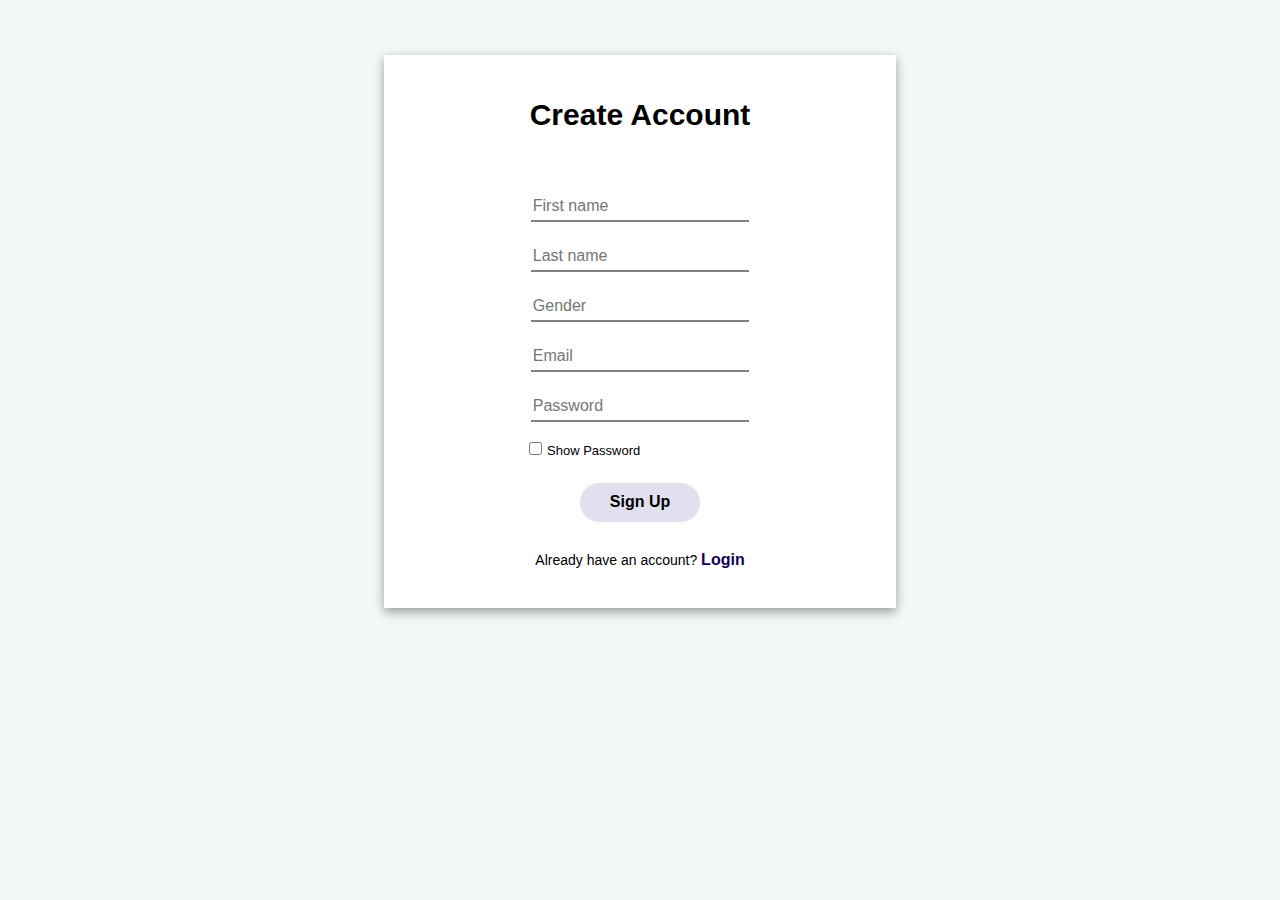
<file: index.html>
<html lang="en">

<head>
    <meta charset="UTF-8">
    <meta http-equiv="X-UA-Compatible" content="IE=edge">
    <meta name="viewport" content="width=device-width, initial-scale=1.0">
    <title>Todo App</title>
</head>


<!-- Checking Credentials Of User If Exists -->

<body onload="ifUserExists()">






    <script src="app.js"></script>
</body>

</html>
</file>
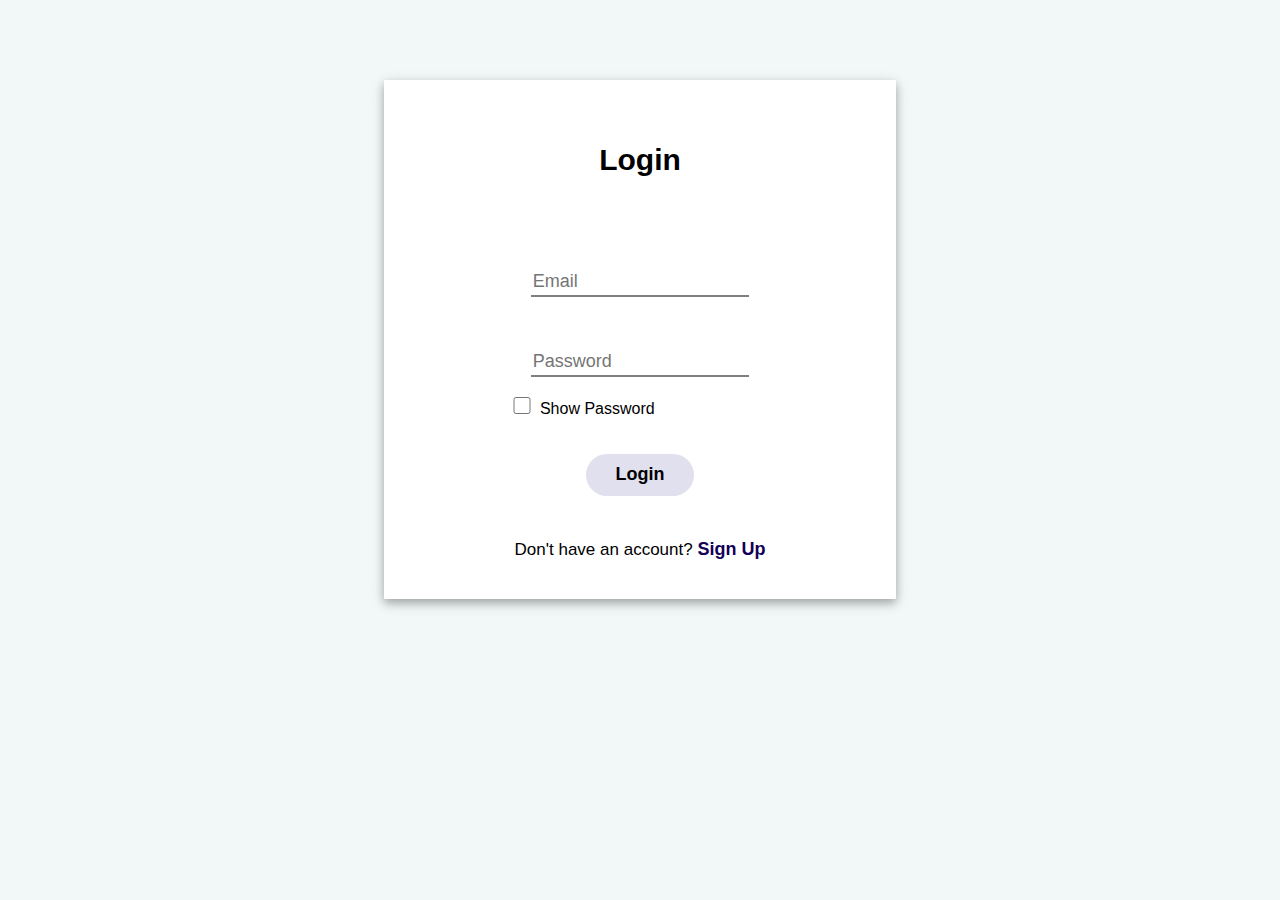
<file: auth/login/login.html>
<html lang="en">

<head>
    <meta charset="UTF-8">
    <meta http-equiv="X-UA-Compatible" content="IE=edge">
    <meta name="viewport" content="width=device-width, initial-scale=1.0">
    <title>Login</title>
    <link rel="stylesheet" href="https://cdn.jsdelivr.net/npm/bootstrap@4.6.1/dist/css/bootstrap.min.css">
    <link rel="stylesheet" href="login.css">
</head>

<body>

    <!-- Login Form Div -->
    <div id="loader"></div>
    <div id="login_form_div">
        <div id="alert">
            <span id="closebtn" onclick="closeErrorAlert()">&times;</span>
            <span id="error_message"></span>
        </div>


        <!-- Login Heading -->
        <p id="login_heading">Login</p>



        <!-- Login Form -->
        <form onsubmit="login(event)">
            <input id="email" type="email" placeholder="Email" />
            <br>
            <input id="password" type="password" placeholder="Password" />
            <br>


            <!-- Show Password Div -->
            <div id="show_password_div">
                <input id="show_password_box" type="checkbox" onclick="showAndHidePassword()"> <span
                    id="show_password_text">Show Password</span>
                <br>
            </div>


            <!-- Login Button -->
            <button id="login_btn" onclick="login(event)">Login</button>
            <br>
            <br>

        </form>

        <!-- Form END -->
        <p id="dont_have_an_account">Don't have an account?
            <a id="signUp_link" href="../signUp/signUp.html"> Sign Up</a>

    </div>
    </div>

    <script src="login.js"></script>
</body>

</html>
</file>
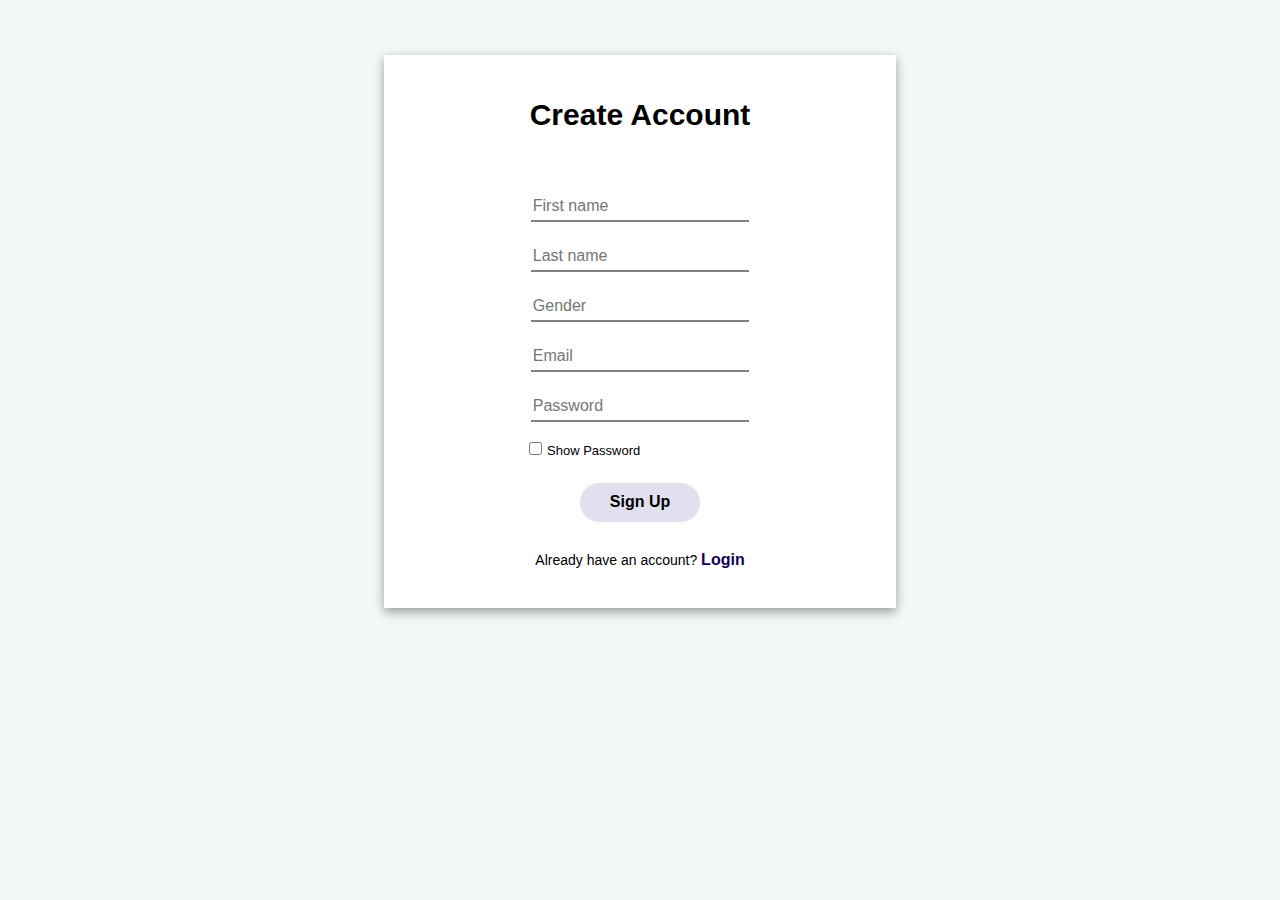
<file: auth/signUp/signUp.html>
<html lang="en">

<head>
    <meta charset="UTF-8">
    <meta http-equiv="X-UA-Compatible" content="IE=edge">
    <meta name="viewport" content="width=device-width, initial-scale=1.0">
    <title>Sign Up</title>
    <link rel="stylesheet" href="https://cdn.jsdelivr.net/npm/bootstrap@4.6.1/dist/css/bootstrap.min.css">
    <link rel="stylesheet" href="signUp.css">
</head>

<body>

    <!-- Sign Up Form Div -->
    <div id="signUp_form_div">
        <div id="loader"></div>
        <div id="alert">
            <span id="closebtn" onclick="closeErrorAlert()">&times;</span>
            <span id="error_message"></span>
        </div>

        <!-- Create Account Heading -->
        <p id="create_account_heading">Create Account</p>


        <!-- Sign Up FORM -->
        <form method="post" onsubmit="signUp(event)">
            <input id="first_name" type="name" placeholder="First name">
            <br>
            <input id="last_name" type="name" placeholder="Last name">
            <br>
            <input id="gender" placeholder="Gender" list="gender_list">
            <datalist id="gender_list">
                <option value="Male">
                <option value="Female">
            </datalist>
            <br>
            <input id="email" type="email" placeholder="Email">
            <br>
            <input id="password" type="password" placeholder="Password">
            <br>



            <!-- Show Password Div -->
            <div id="show_password_div">
                <input id="checkBox" type="checkbox" onclick="showAndHidePassword()"><span id="show_password_text">Show
                    Password</span>
                <br>
            </div>


            <!-- Sign Up Button -->
            <button id="signUp_btn" onclick="signUp(event)">Sign Up</button>

        </form>
        <!-- Form END -->

        <p id="already_have_an_account">Already have an account?
            <a id="login_link" href="../login/login.html"> Login</a>
        </p>
    </div>



    <script src="signUp.js"></script>

</body>

</html>
</file>
<file: auth/login/login.css>
/* whole body color */
body {
    /* background-color: rgb(215, 219, 220); */
    background-color: #f2f8f8 !important;
}


/* Login Form Div styling*/
#login_form_div {
    margin: auto;
    width: 40%;
    box-shadow: 0 4px 8px 0 rgba(0, 0, 0, 0.2), 0 4px 13px 0 rgba(0, 0, 0, 0.19);
    text-align: center;
    color: black;
    background-color: white;
    box-shadow: 2;
    margin-top: 80px;
    margin-bottom: 30px;
    padding: 7px 2px 20px 2px !important;
}


/* Responsivenss of Login FormDiv and show passowrd div */
@media screen and (max-width: 850px) {
    #login_form_div {
        width: 70%;
    }

    #show_password_div {
        width: 40%;
    }

}

@media screen and (max-width: 550px) {
    #login_form_div {
        width: 80%;
    }

    #show_password_div {
        width: 85% !important;
    }
}

@media screen and (max-width: 500px) {
    #login_form_div {
        width: 90%;
    }

    #show_password_div {
        width: 90% !important;
    }
}




/* Login heading */
#login_heading {
    margin-top: 50px;
    margin-bottom: 35px;
    font-size: 30px;
    font-weight: 600;
    font-family: sans-serif;
}



/* input fields styling */
input {
    height: 30px;
    width: 43%;
    margin-top: 50px;
    border: 0px;
    border-bottom: 2px solid grey;
    color: black;
    font-size: 18px;
}

input:-webkit-autofill,
input:-webkit-autofill:focus {
    -webkit-box-shadow: 0 0 0 30px white inset ! important;
}

/* input on focus styling */
input:focus {
    outline: none;
}

::placeholder {
    font-weight: 500;
}


/* Show Password styling */
#show_password_div {
    width: 77%;
    text-align: center;
}

#show_password_box {
    height: 17px !important;
    width: 20px;
    margin: 20px 3px 40px 4px;

}

@media screen and (max-width: 1200px) {
    #show_password_div {
        width: 84% !important;
    }
}

#show_password_text {
    font-size: 16px;
    font-weight: 500;
}

/* Show Password styling End*/




/* Login Button Styling */
#login_btn {
    padding: 7px 30px 8px 30px;
    border-radius: 45px;
    font-weight: 700;
    border: none;
    font-size: 18px;
    background-color: rgb(224, 224, 238);
}

#login_btn:hover {
    background-color: #f2f8f8;
    transition: all;
}


/* already have an account(last line) styling */
#dont_have_an_account {
    font-size: 17px;
    margin-top: 5px;
    font-weight: 500;
}

/* Login link styling */
#signUp_link {
    font-size: 18px;
    font-weight: 600;
    color: rgb(19, 0, 87);

}

/* END */


/* Alert Box styling */
#alert {
    padding: 20px;
    background-color: #f44336;
    color: white;
    opacity: 1;
    transition: opacity 0.6s;
    display: none;
    margin-left: 20px;
    margin-right: 20px;
    border-radius: 4px;
}


/* Alert box close button styling */
#closebtn {
    margin-left: 15px;
    color: white;
    font-weight: bold;
    float: right;
    font-size: 22px;
    line-height: 20px;
    cursor: pointer;
    transition: 0.3s;
}

#closebtn:hover {
    color: black;
}

/* END */









#loader {
    display: none;
    position: absolute;
    top: 38%;
    left: 48%;
    transform: translate(0, -50%);
    padding: 10px;
    position: absolute;
    border: 7px solid rgb(237, 237, 237);
    border-radius: 50%;
    border-top: 7px solid #3498db;
    width: 40px;
    height: 40px;
    -webkit-animation: spin 2s linear infinite;
    /* Safari */
    box-shadow: 0 4px 8px 0 rgba(0, 0, 0, 0.2), 0 6px 20px 0 rgba(0, 0, 0, 0.19);

    animation: spin 2s linear infinite;

}

/* Safari */
@-webkit-keyframes spin {
    0% {
        -webkit-transform: rotate(0deg);
    }

    100% {
        -webkit-transform: rotate(360deg);
    }
}

@keyframes spin {
    0% {
        transform: rotate(0deg);
    }

    100% {
        transform: rotate(360deg);
    }
}
</file>
<file: auth/signUp/signUp.css>
/* whole body color */
body {
    background-color: #f2f8f8;
}


/* Sign Up form div styling*/
#signUp_form_div {
    margin: auto;
    width: 40%;
    text-align: center;
    box-shadow: 0 4px 8px 0 rgba(0, 0, 0, 0.2), 0 4px 13px 0 rgba(0, 0, 0, 0.19);
    background-color: white;
    color: black;
    margin-top: 55px;
    margin-bottom: 30px;
    padding: 7px 2px 20px 2px !important;
}


/* Responsiveness of Sign Up Form Div */
@media screen and (max-width: 850px) {
    #signUp_form_div {
        width: 70%;
    }
}

@media screen and (max-width: 550px) {
    #signUp_form_div {
        width: 80%;
    }
}

@media screen and (max-width: 450px) {
    #signUp_form_div {
        width: 85%;
    }
}

@media screen and (max-width: 400px) {
    #signUp_form_div {
        width: 90%;
    }
}


/* Create account heading */
#create_account_heading {
    margin-top: 30px;
    margin-bottom: 35px;
    font-size: 30px;
    font-weight: 600;
    font-family: sans-serif;
}

/* input fields styling */
input {
    height: 30px;
    width: 43%;
    margin-top: 20px;
    border: 0px;
    background: none;
    border-bottom: 2px solid grey;
    color: black;
    font-size: 16px;
}

/* autofill input fields styling */
input:-webkit-autofill,
input:-webkit-autofill:focus {
    -webkit-box-shadow: 0 0 0 30px white inset ! important;
}


/* input on focus styling */
input:focus {
    outline: none;
}


/* placeholder styling */
::placeholder {
    font-weight: 500;
}


/* gender field styling */
#gender {
    width: 43%;
}


/* responsiveness of input fields and gender */
@media screen and (max-width: 900px) {

    input,
    #gender {
        width: 50%;

    }
}

@media screen and (max-width: 500px) {

    input,
    #gender {
        width: 55%;

    }
}

@media screen and (max-width: 390px) {

    input,
    #gender {
        width: 60%;

    }
}

/* ends here */



/* Alert box styling */
#alert {
    padding: 20px;
    background-color: #f44336;
    color: white;
    opacity: 1;
    transition: opacity 0.6s;
    display: none;
    margin-left: 20px;
    margin-right: 20px;
    border-radius: 4px;
}

/* Alert box close button styling */
#closebtn {
    margin-left: 15px;
    color: white;
    font-weight: bold;
    float: right;
    font-size: 22px;
    line-height: 20px;
    cursor: pointer;
    transition: 0.3s;
}

#closebtn:hover {
    color: black;
}

/* Alert box styling end */





/* Show password div styling */
#show_password_div {
    width: 78%;
    margin-bottom: 16px;
}

/* show and hide password checkbox styling */
#checkBox {
    height: 13px !important;
    width: 15px;
}

/* Show password text styling */
#show_password_text {
    padding-left: 4px;
    font-size: 13px;
    font-weight: 500;
}




/* Sign Up button styling */
#signUp_btn {
    margin: 6px 5px 10px 5px;
    padding: 7px 30px 8px 30px;
    border-radius: 45px;
    font-weight: 700;
    border: none;
    background-color: rgb(224, 224, 238);
}

#signUp_btn:hover {
    background-color: #f2f8f8;
    transition: all;
}


/* already have an account(last line) styling */
#already_have_an_account {
    font-size: 14px;
    margin-top: 5px;
    font-weight: 500;
}

/* Login link styling */
#login_link {
    font-weight: 600;
    color: rgb(19, 0, 87);
    font-size: 16px;
}

/* END */







/*             LOADER STYLING              */
#loader {
    display: none;
    position: absolute;
    top: 45%;
    left: 48%;
    transform: translate(0, -50%);
    padding: 10px;
    position: absolute;
    border: 7px solid #f3f3f3;
    border-radius: 50%;
    border-top: 7px solid #3498db;
    width: 40px;
    height: 40px;
    -webkit-animation: spin 2s linear infinite;
    /* Safari */
    box-shadow: 0 4px 8px 0 rgba(0, 0, 0, 0.2), 0 6px 20px 0 rgba(0, 0, 0, 0.19);
    animation: spin 2s linear infinite;
}

/* Safari */
@-webkit-keyframes spin {
    0% {
        -webkit-transform: rotate(0deg);
    }

    100% {
        -webkit-transform: rotate(360deg);
    }
}

@keyframes spin {
    0% {
        transform: rotate(0deg);
    }

    100% {
        transform: rotate(360deg);
    }
}
</file>
